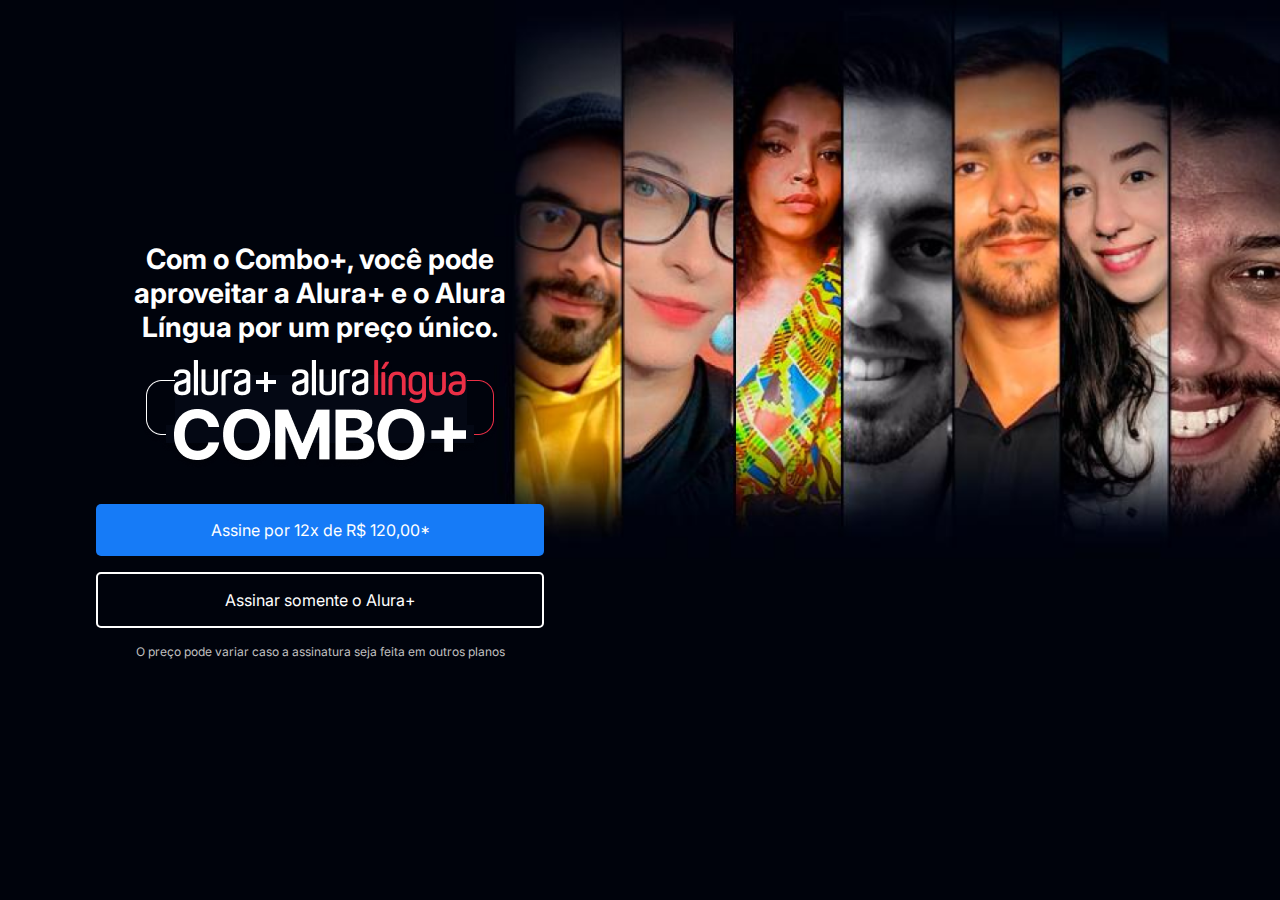
<file: index.html>
<!DOCTYPE html>
<html>

<head>
    <title>Alura Plus</title>
    <meta charset="UTF-8">
    <meta name="viewport" content="width=device-width, initial-scale=1">
    <link rel="preconnect" href="https://fonts.googleapis.com">
    <link rel="preconnect" href="https://fonts.gstatic.com" crossorigin>
    <link href="https://fonts.googleapis.com/css2?family=Inter:ital,opsz,wght@0,14..32,100..900;1,14..32,100..900&display=swap" rel="stylesheet">
    <link rel="stylesheet" href="styles.css">

</head>
<body>
    <section class="principal container">
        <div class="container__caixa">
            <h1 class="container__titulo">Com o Combo+, você pode aproveitar a Alura+ e o Alura Língua por um preço único.</h1>
            <img src="img/Combo.png" alt="O combo+ é a junção do alura+ e o alura língua" class="container__imagem">
            <a href="www.alura.com.br" class="container__botao">Assine por 12x de R$ 120,00*</a>
            <a href="www.alura.com.br" class="container__botao botao_secundario">Assinar somente o Alura+</a>
            <p class="container__aviso">O preço pode variar caso a assinatura seja feita em outros planos</p>
        </div>
    </section>
</body>

</html>
</file>
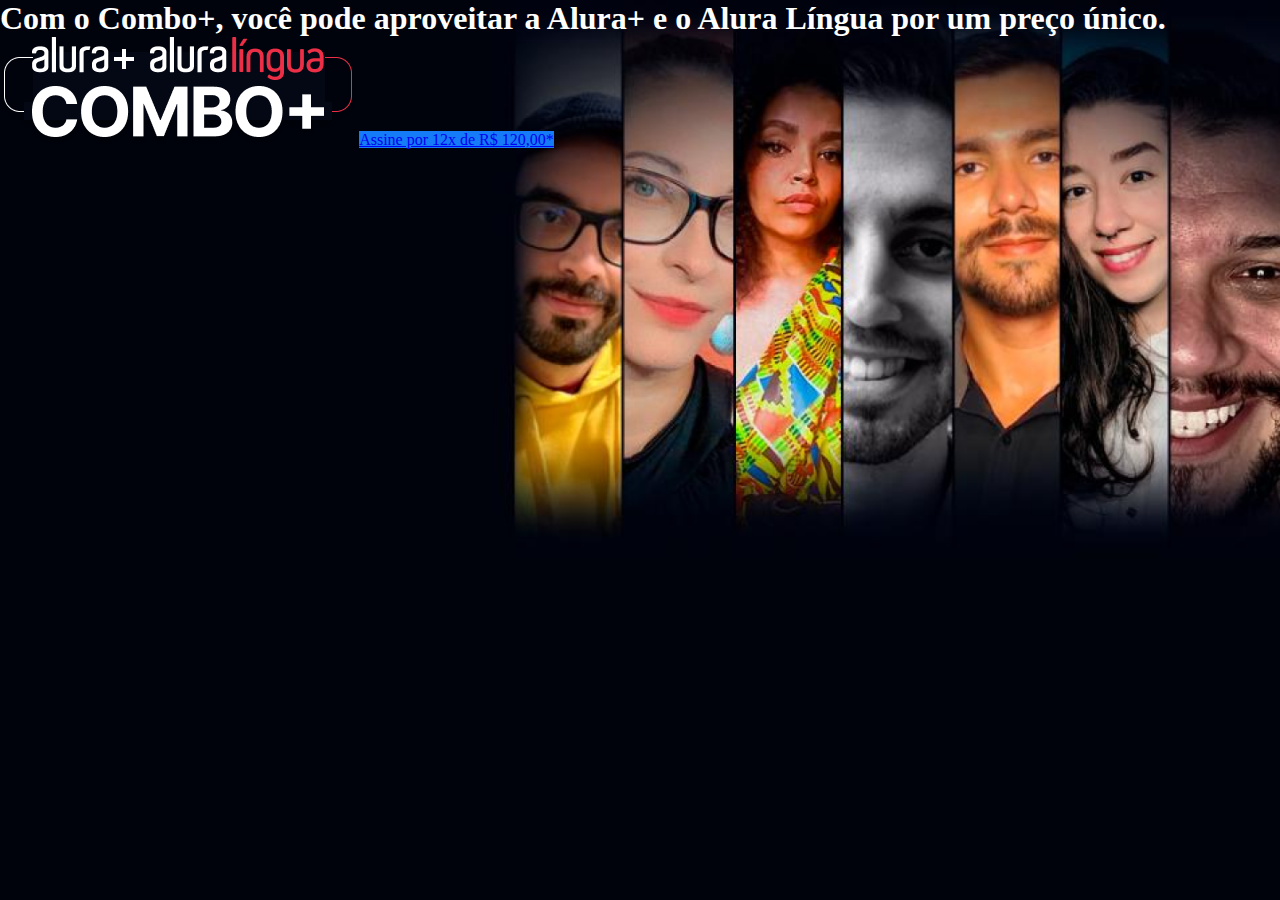
<file: pj2-main/index.html>
<!DOCTYPE html>
<html>

<head>
    <title>Alura Plus</title>
    <meta charset="UTF-8">
    <meta name="viewport" content="width=device-width, initial-scale=1">
    <link rel="stylesheet" href="styles.css">
</head>

<body>
    <section class="principal container">
        <h1>Com o Combo+, você pode aproveitar a Alura+ e o Alura Língua por um preço único.</h1>
        <img src="img/Combo.png" alt="O combo+ é a junção do alura+ e o alura língua">
        <a href="www.alura.com.br" class="container__botao">Assine por 12x de R$ 120,00*</a>
    </section>
</body>

</html>
</file>
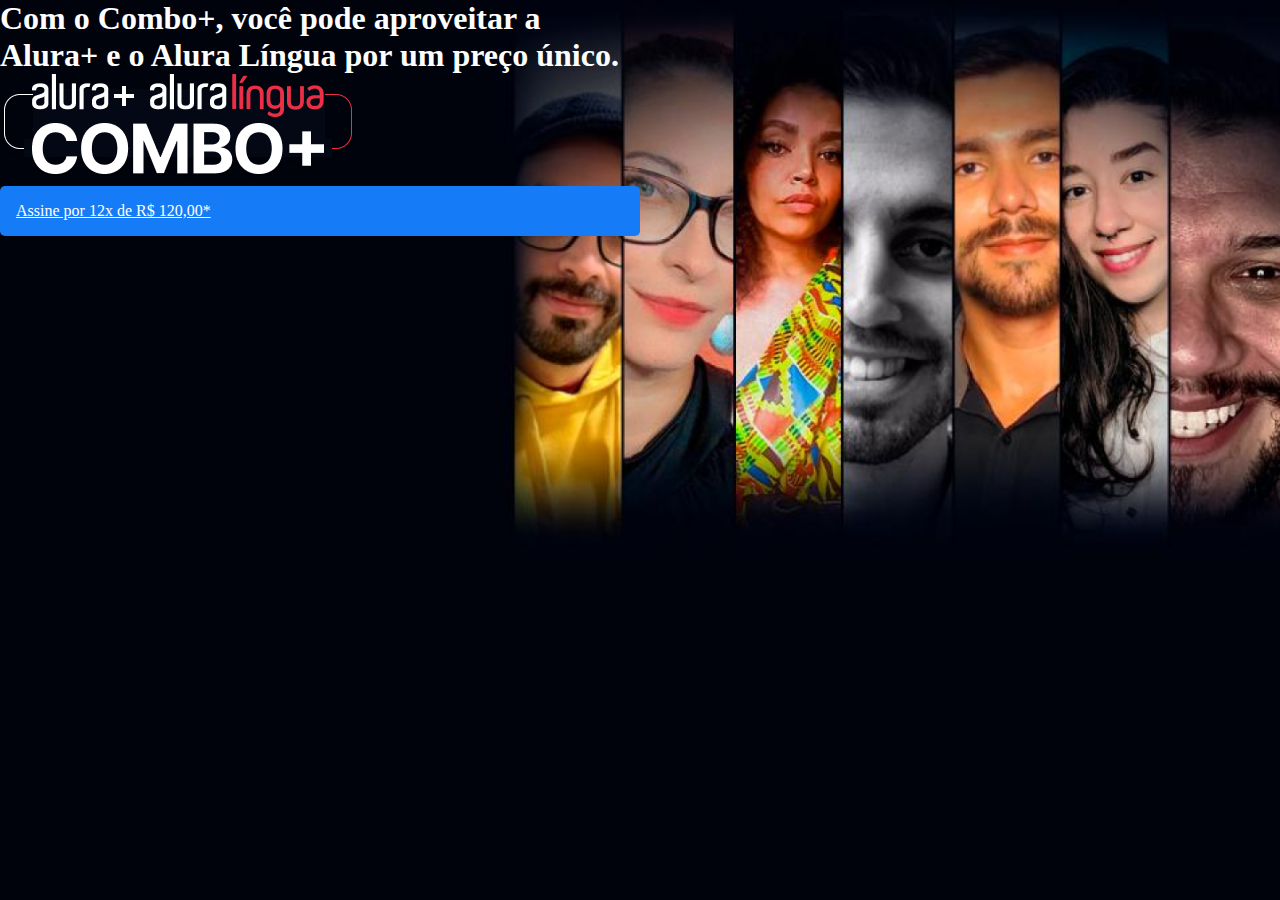
<file: pj2-main/pj2-main/index.html>
<!DOCTYPE html>
<html>

<head>
    <title>Alura Plus</title>
    <meta charset="UTF-8">
    <meta name="viewport" content="width=device-width, initial-scale=1">
    <link rel="stylesheet" href="styles.css">
</head>

<body>
    <section class="principal container">
        <div>
            <h1>Com o Combo+, você pode aproveitar a Alura+ e o Alura Língua por um preço único.</h1>
            <img src="img/Combo.png" alt="O combo+ é a junção do alura+ e o alura língua">
            <a href="www.alura.com.br" class="container__botao">Assine por 12x de R$ 120,00*</a>
        </div>
    </section>
</body>

</html>
</file>
<file: styles.css>
:root {
    --branco-principal: #FFFFFF;
    --cinza-secundario: #C0C0C0;
    --botao-azul: #167BF7;
    --cor-de-fundo: #00030C;
    --fonte-principal: 'inter';
}

body {
    background-color: var(--cor-de-fundo);
    color: var(--branco-principal);
    font-family: var(--fonte-principal);
    font-size: 16px;
    font-weight: 400;
}

* {
    margin: 0;
    padding: 0;
}

.principal {
    background-image: url("img/Background.png");
    background-repeat: no-repeat;
    background-size: contain;
    align-items: center;
    text-align: center;
}

.container {
    height: 100vh;
    display: grid;
    grid-template-columns: 50% 50%;
}

.container__botao {
    background-color: var(--botao-azul);
    border-radius: 5px;
    padding: 1em;
    color: var(--branco-principal);
    display: block;
    text-decoration: none;
    margin-bottom: 1em;
} 

.botao_secundario {
background-color: transparent;
border: 2px solid var(--branco-principal)
}

.container__aviso {
    font-size:12px;
    color: var(--cinza-secundario) ;
}

.container__titulo {
    font-size: 28px;
    font-weight: 700;
}

.container__imagem{
    margin: 1em 0 2em 0;
}

.container__caixa{
  margin: 0 6em; 
}
</file>
<file: pj2-main/styles.css>
:root {
    --branco-principal: #FFFFFF;
    --cinza-secundario: #C0C0C0;
    --botao-azul: #167BF7;
    --cor-de-fundo: #00030C;
}

body {
    background-color: var(--cor-de-fundo);
    color: var(--branco-principal);
}

* {
    margin: 0;
    padding: 0;
}

.principal {
    background-image: url("img/Background.png");
    background-repeat: no-repeat;
    background-size: contain;
}

.container {
    height: 100vh;
}

.container__botao {
    background-color: var(--botao-azul);
}
</file>
<file: pj2-main/pj2-main/styles.css>
:root {
    --branco-principal: #FFFFFF;
    --cinza-secundario: #C0C0C0;
    --botao-azul: #167BF7;
    --cor-de-fundo: #00030C;
}

body {
    background-color: var(--cor-de-fundo);
    color: var(--branco-principal);
}

* {
    margin: 0;
    padding: 0;
}

.principal {
    background-image: url("img/Background.png");
    background-repeat: no-repeat;
    background-size: contain;
}

.container {
    height: 100vh;
    display: grid;
    grid-template-columns: 50% 50%;
}

.container__botao {
    background-color: var(--botao-azul);
    border-radius: 5px;
    padding: 1em;
    color: var(--branco-principal);
    display: block;
}
</file>
